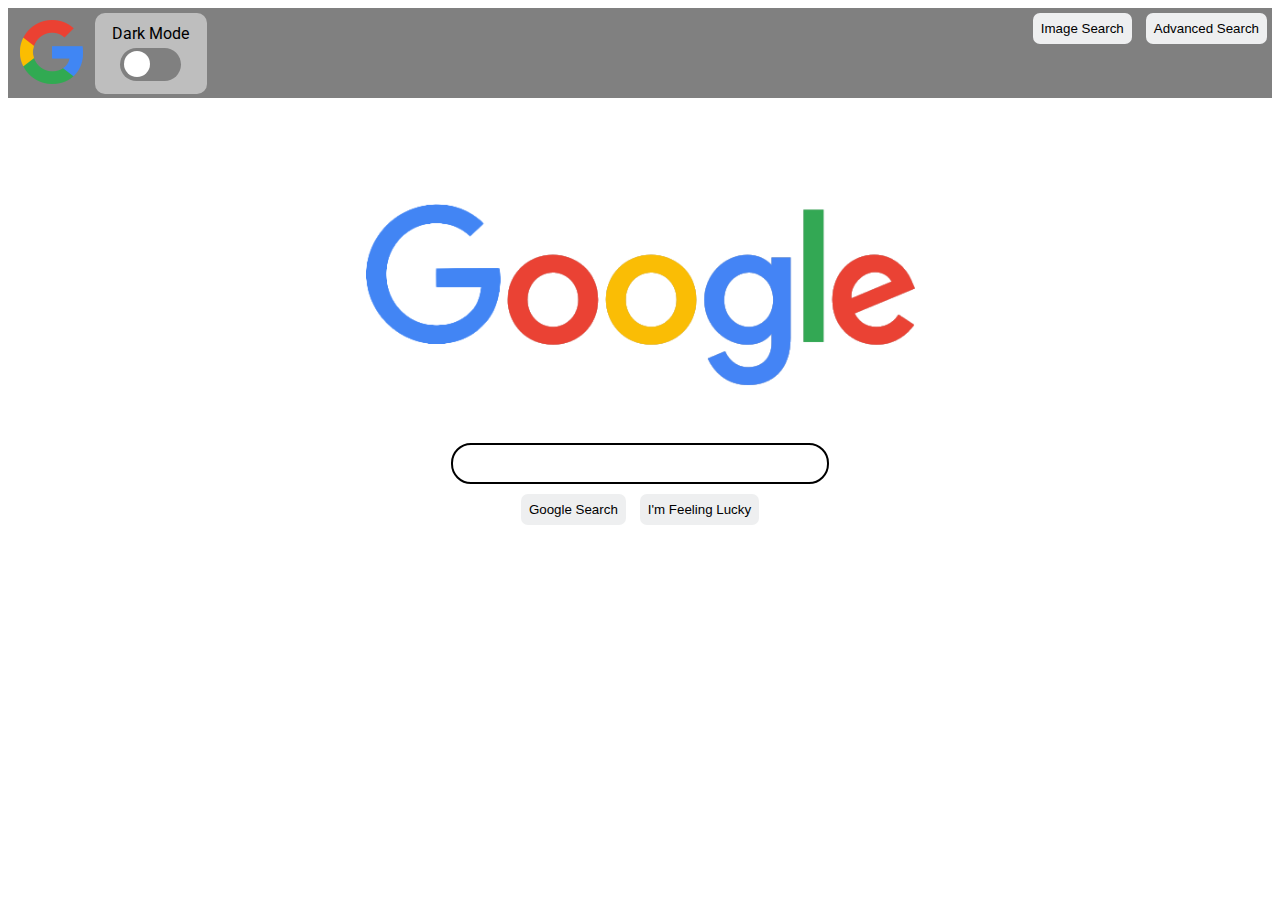
<file: index.html>
<!DOCTYPE html>
<html lang="en">
    <head>
        <meta charset="UTF-8">
        <link rel="shortcut icon" type="x-icon" href="Images/glogow.png" id="tabicon">
        <title>Google Search</title>
        <link rel="stylesheet" type="text/css" id="css" href="style2.css">
        <link rel="preconnect" href="https://fonts.googleapis.com">
        <link rel="preconnect" href="https://fonts.gstatic.com" crossorigin>
        <link href="https://fonts.googleapis.com/css2?family=Noto+Serif&family=Roboto&display=swap" rel="stylesheet">
        <script type="text/javascript" src="script.js"></script>
    </head>
    <body>
        <header>
            <div class="header" style="background: gray;">
                <div id="headerdiv" style="align-items: center;">
                    <div id="glogodiv">
                        <a href="index.html"><img src="Images\glogow.png" id="glogo"></a>
                    </div>
                    <div id="headertoggle">
                        <label class="toggle-switch">
                            <div id="themediv">
                                <p id="themetext">Dark Mode</p>
                                <input type="checkbox" id="themes" onchange="changeThemes()">
                                <span class="toggle"></span>
                            </div>
                        </label>
                    </div>
                    <div style="float: right;">
                        <button class="buttons"><a href="imgsearch.html" class="buttontext">Image Search</a></button>
                        <button class="buttons"><a href="advsearch.html" class="buttontext">Advanced Search</a></button>
                    </div>
                </div>
            </div> 
        </header>
        <main>
            <div class="glogofull_div">
                <img src="Images\glogowfull.png" class="glogofull_search" id="glogofull">
            </div>
            <div id="search">
                <div>
                    <form action="https://www.google.com/search">
                        <input type="text" id="searchbar" name="q">
                        <div id="submit">
                            <input type="submit" class="buttons" value="Google Search">
                            <input type="submit" class="buttons" name="btnI" value="I'm Feeling Lucky">
                        </div>
                    </form>
                </div>
            </div>
        </main>
    </body>
</html>
</file>
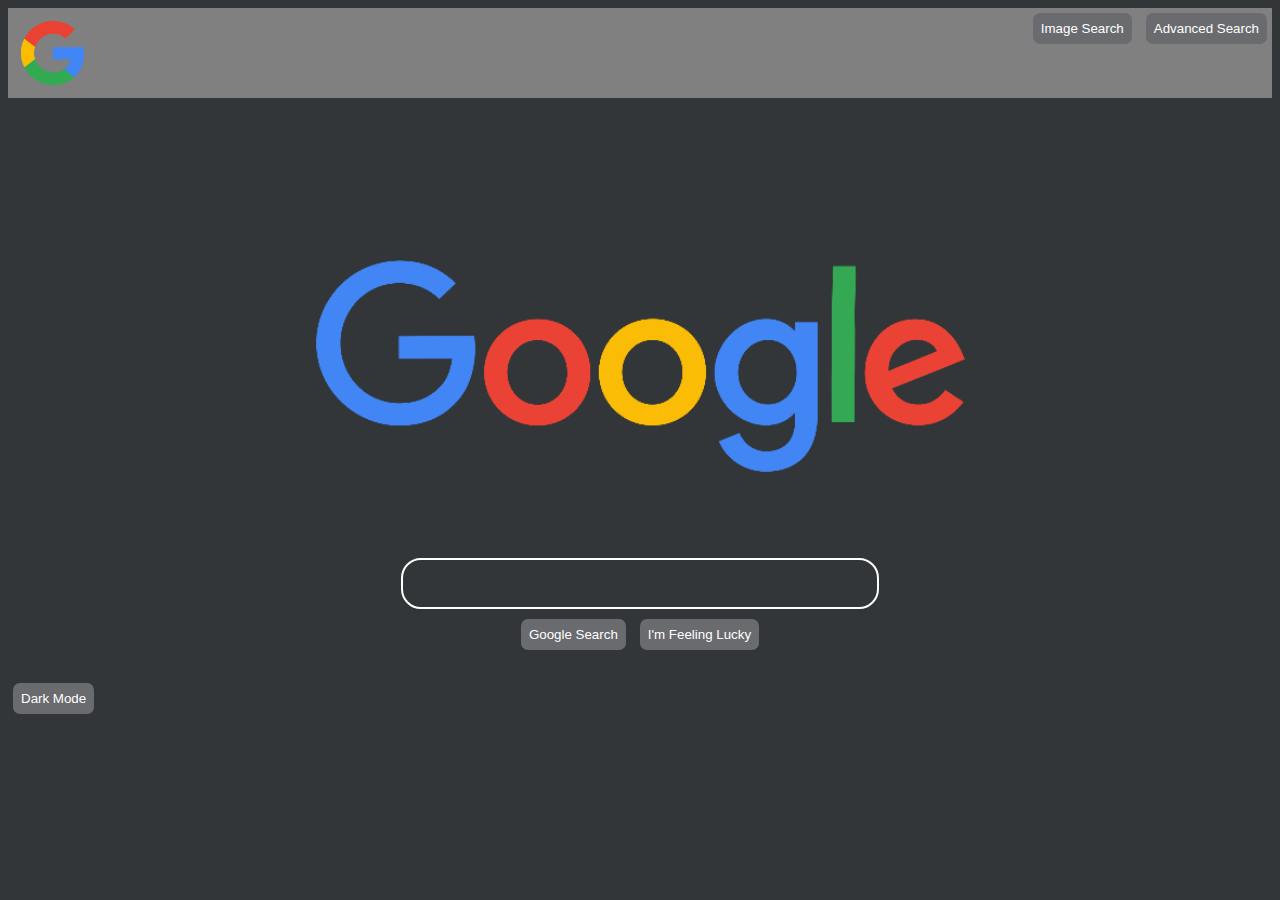
<file: HTML+CSS/index.html>
<!DOCTYPE html>
<html lang="en">
    <head>
        <title>Google Search</title>
        <link rel="stylesheet" type="text/css" href="style.css">
        <link rel="preconnect" href="https://fonts.googleapis.com">
        <link rel="preconnect" href="https://fonts.gstatic.com" crossorigin>
        <link href="https://fonts.googleapis.com/css2?family=Noto+Serif&family=Roboto&display=swap" rel="stylesheet">
        <script type="text/javascript" src="script.js"></script>
    </head>
    <body>
        <header>
            <div class="header" style="background: gray;">
                <div id="headerdiv" style="align-items: center;">
                    <div id="glogo">
                        <a href="index.html"><img src="Images\glogow.png" id="glogo"></a>
                    </div>
                    <div style="float: right;">
                        <button class="buttons"><a href="imgsearch.html" class="buttontext">Image Search</a></button>
                        <button class="buttons"><a href="advsearch.html" class="buttontext">Advanced Search</a></button>
                    </div>
                </div>
            </div>
        </header>
        <main>
            <div class="glogo_div">
                <img src="Images\glogowfull.png" class="glogo_search">
            </div>
            <div id="search">
                <div>
                    <form action="https://www.google.com/search">
                        <input type="text" id="searchbar" name="q">
                        <div id="submit">
                            <input type="submit" class="buttons" value="Google Search">
                            <input type="submit" class="buttons" name="btnI" value="I'm Feeling Lucky">
                        </div>
                    </form>
                </div>
            </div>
        </main>
        <footer>
            <div>
                <input type="button" onclick="darkMode()" class="themebutton" value="Dark Mode"></input>
            </div>
        </footer>
    </body>
</html>
</file>
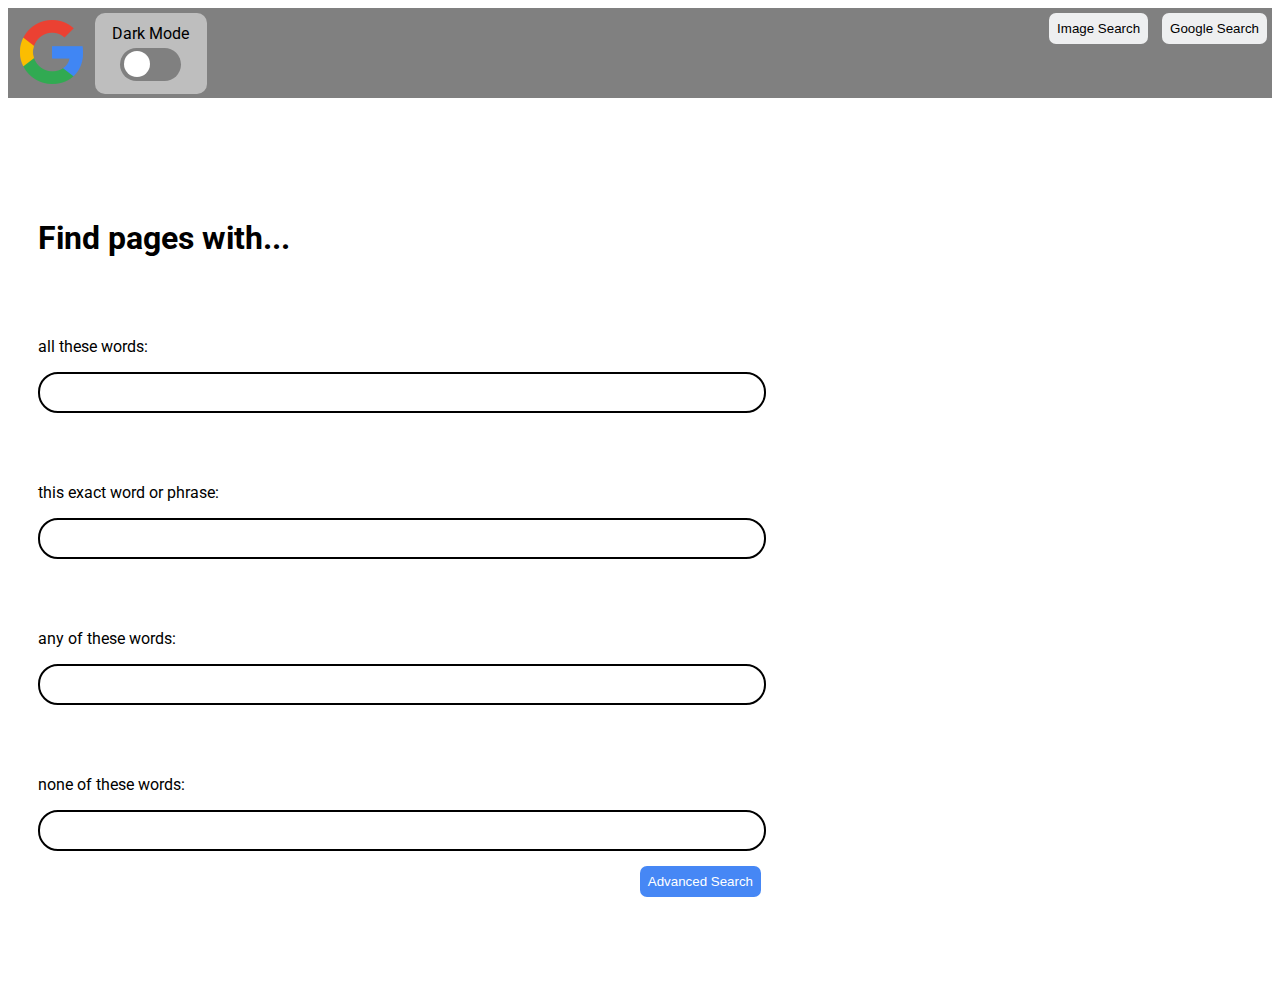
<file: advsearch.html>
<!DOCTYPE html>
<html lang="en">
    <head>
        <meta charset="UTF-8">
        <link rel="shortcut icon" type="x-icon" href="Images/glogow.png" id="tabicon">
        <title>Advanced Search</title>
        <link rel="stylesheet" type="text/css" id="css" href="style2.css">
        <link rel="preconnect" href="https://fonts.googleapis.com">
        <link rel="preconnect" href="https://fonts.gstatic.com" crossorigin>
        <link href="https://fonts.googleapis.com/css2?family=Noto+Serif&family=Roboto&display=swap" rel="stylesheet">
        <script type="text/javascript" src="script.js"></script>
    </head>
    <body>
        <header>
            <div class="header" style="background: gray;">
                <div id="headerdiv" style="align-items: center;">
                    <div id="glogodiv">
                        <a href="index.html"><img src="Images\glogow.png" id="glogo"></a>
                    </div>
                    <div id="headertoggle">
                        <label class="toggle-switch">
                            <div id="themediv">
                                <p id="themetext">Dark Mode</p>
                                <input type="checkbox" id="themes" onchange="advThemes()">
                                <span class="toggle"></span>
                            </div>
                        </label>
                    </div>
                    <div style="float: right;">
                        <button class="buttons"><a href="imgsearch.html" class="buttontext">Image Search</a></button>
                        <button class="buttons"><a href="index.html" class="buttontext">Google Search</a></button>
                    </div>
                </div>
            </div>
        </header>
        <main>
            <div id="advsearchdiv">
                <div>
                    <h1 class="advbar" style="margin-bottom: 80px;">Find pages with...</h1>
                    <form action="https://www.google.com/search">
                        <div class="advbar">
                            <p>all these words:</p>
                            <input type="text" id="advsearchbar" name="as_q">
                        </div>
                        <div class="advbar">
                            <p>this exact word or phrase:</p>
                            <input type="text" id="advsearchbar" name="as_epq">
                        </div>
                        <div class="advbar">
                            <p>any of these words:</p>
                            <input type="text" id="advsearchbar" name="as_oq">
                        </div>
                        <div class="advbar" style="margin-bottom: 10px">
                            <p>none of these words:</p>
                            <input type="text" id="advsearchbar" name="as_eq">
                        </div>
                        <div id="submit" style="text-align: right;">
                            <input type="submit" id="advsubmit" value="Advanced Search">
                        </div>
                    </form>
                </div>
            </div>
        </main>
    </body>
</html>
</file>
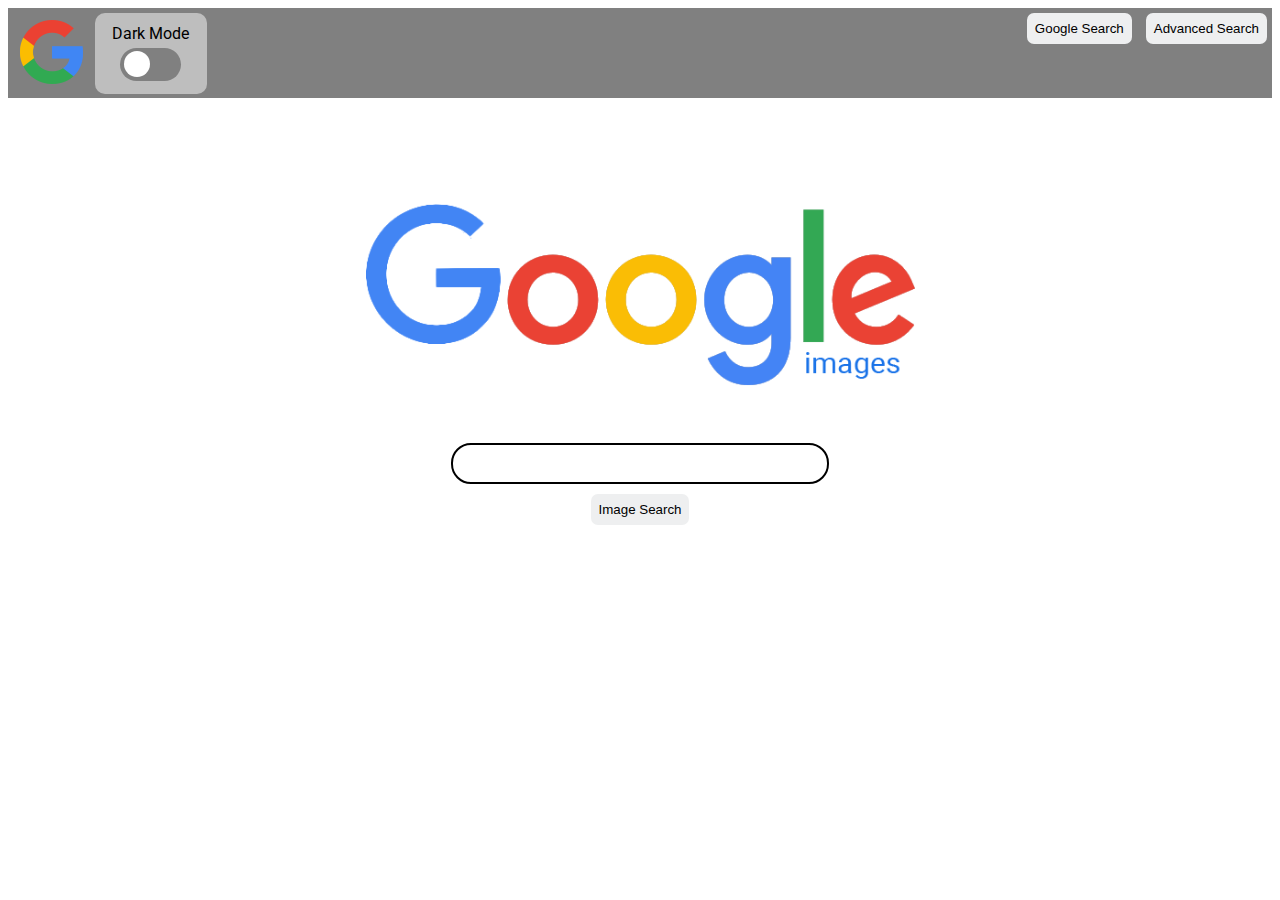
<file: imgsearch.html>
<!DOCTYPE html>
<html lang="en">
    <head>
        <meta charset="UTF-8">
        <link rel="shortcut icon" type="x-icon" href="Images/glogow.png" id="tabicon">
        <title>Google Images</title>
        <link rel="stylesheet" type="text/css" id="css" href="style2.css">
        <link rel="preconnect" href="https://fonts.googleapis.com">
        <link rel="preconnect" href="https://fonts.gstatic.com" crossorigin>
        <link href="https://fonts.googleapis.com/css2?family=Noto+Serif&family=Roboto&display=swap" rel="stylesheet">
        <script type="text/javascript" src="script.js"></script>
    </head>
    <body>
        <header>
            <div class="header" style="background: gray;">
                <div id="headerdiv" style="align-items: center;">
                    <div id="glogodiv">
                        <a href="index.html"><img src="Images\glogow.png" id="glogo"></a>
                    </div>
                    <div id="headertoggle">
                        <label class="toggle-switch">
                            <div id="themediv">
                                <p id="themetext">Dark Mode</p>
                                <input type="checkbox" id="themes" onchange="imgThemes()">
                                <span class="toggle"></span>
                            </div>
                        </label>
                    </div>
                    <div style="float: right;">
                        <button class="buttons"><a href="index.html" class="buttontext">Google Search</a></button>
                        <button class="buttons"><a href="advsearch.html" class="buttontext">Advanced Search</a></button>
                    </div>
                </div>
            </div>
        </header>
        <main>
            <div class="glogofull_div">
                <img src="Images\glogoimgwfull.png" class="glogofull_search" id="glogofull">
            </div>
            <div id="search">
                <div>
                    <form action="https://www.google.com/images">
                        <input type="text" id="searchbar" name="q">
                        <div id="submit">
                            <input type="submit" class="buttons" value="Image Search">
                        </div>
                    </form>
                </div>
            </div>
        </main>
    </body>
</html>
</file>
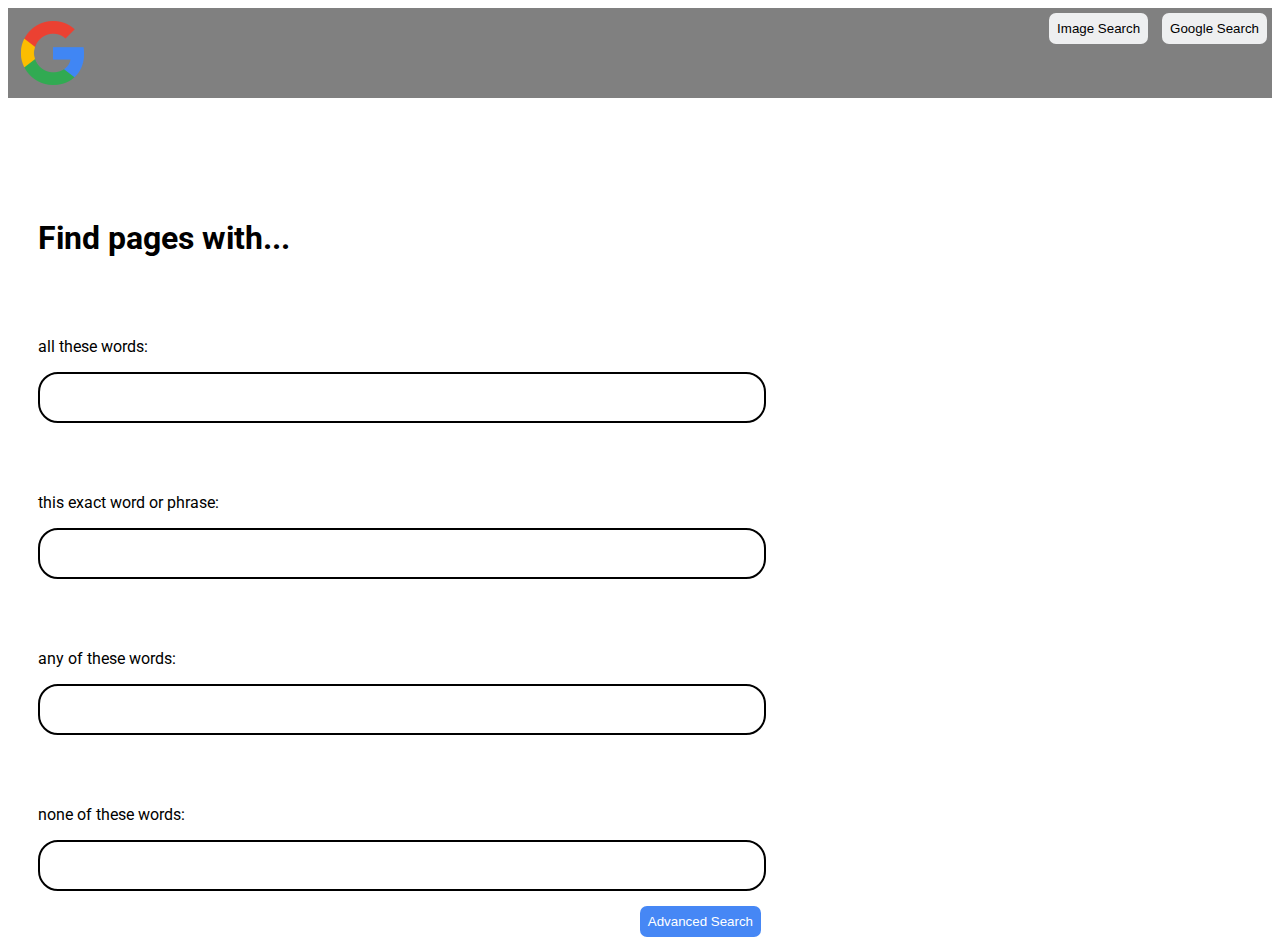
<file: HTML+CSS/advsearch.html>
<!DOCTYPE html>
<html lang="en">
    <head>
        <title>Advanced Search</title>
        <link rel="stylesheet" type="text/css" href="style2.css">
        <link rel="preconnect" href="https://fonts.googleapis.com">
        <link rel="preconnect" href="https://fonts.gstatic.com" crossorigin>
        <link href="https://fonts.googleapis.com/css2?family=Noto+Serif&family=Roboto&display=swap" rel="stylesheet">
    </head>
    <body>
        <header>
            <div class="header" style="background: gray;">
                <div id="headerdiv" style="align-items: center;">
                    <div id="glogo">
                        <a href="index.html"><img src="Images\glogow.png" id="glogo"></a>
                    </div>
                    <div style="float: right;">
                        <button class="buttons"><a href="imgsearch.html" class="buttontext">Image Search</a></button>
                        <button class="buttons"><a href="index.html" class="buttontext">Google Search</a></button>
                    </div>
                </div>
            </div>
        </header>
        <main>
            <div id="advsearchdiv">
                <div>
                    <h1 class="advbar" style="margin-bottom: 80px;">Find pages with...</h1>
                    <form action="https://www.google.com/search">
                        <div class="advbar">
                            <p>all these words:</p>
                            <input type="text" id="advsearchbar" name="as_q">
                        </div>
                        <div class="advbar">
                            <p>this exact word or phrase:</p>
                            <input type="text" id="advsearchbar" name="as_epq">
                        </div>
                        <div class="advbar">
                            <p>any of these words:</p>
                            <input type="text" id="advsearchbar" name="as_oq">
                        </div>
                        <div class="advbar" style="margin-bottom: 10px">
                            <p>none of these words:</p>
                            <input type="text" id="advsearchbar" name="as_eq">
                        </div>
                        <div id="submit" style="text-align: right;">
                            <input type="submit" id="advsubmit" value="Advanced Search">
                        </div>
                    </form>
                </div>
            </div>
        </main>
    </body>
</html>
</file>
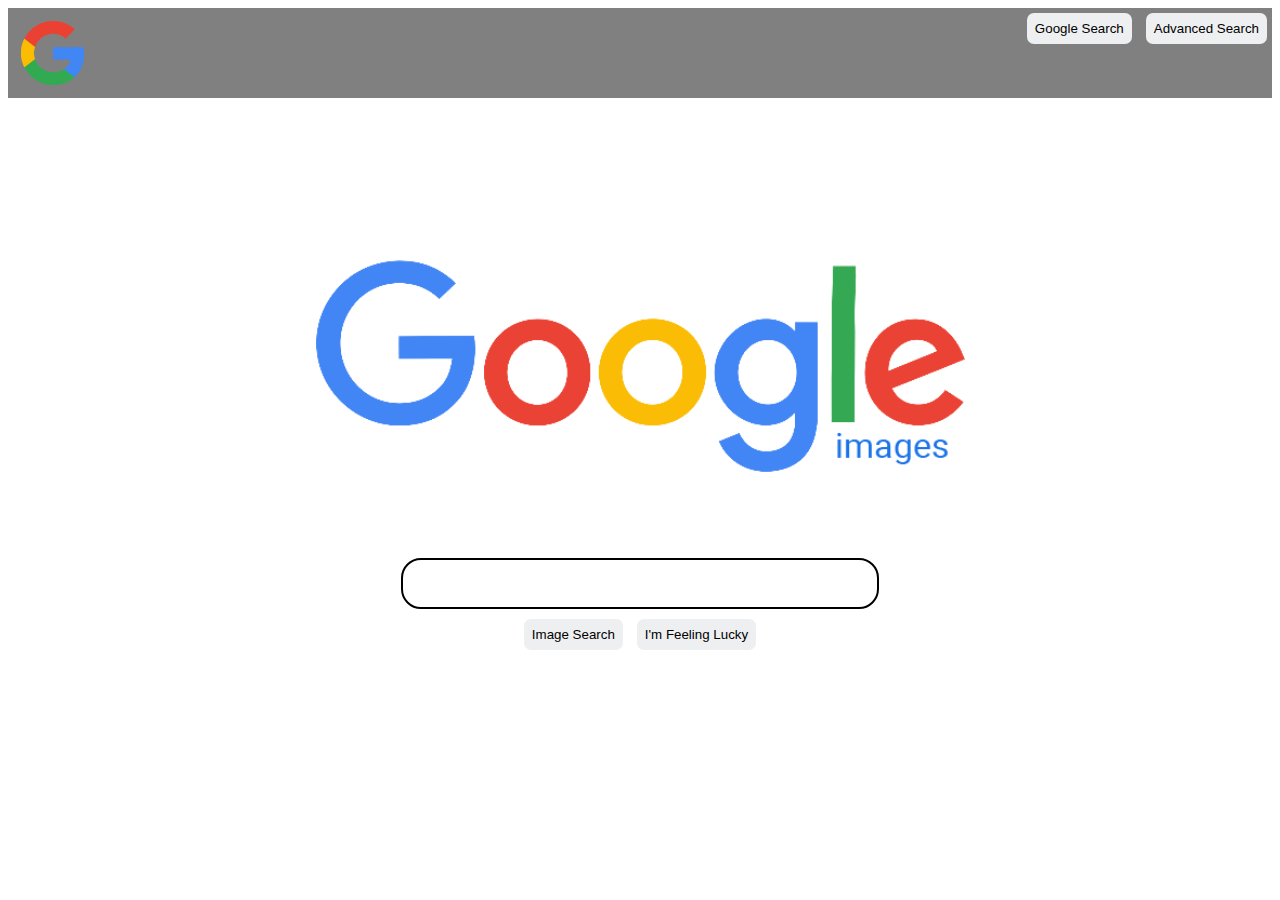
<file: HTML+CSS/imgsearch.html>
<!DOCTYPE html>
<html lang="en">
    <head>
        <title>Google Images</title>
        <link rel="stylesheet" type="text/css" href="style2.css">
        <link rel="preconnect" href="https://fonts.googleapis.com">
        <link rel="preconnect" href="https://fonts.gstatic.com" crossorigin>
        <link href="https://fonts.googleapis.com/css2?family=Noto+Serif&family=Roboto&display=swap" rel="stylesheet">
    </head>
    <body>
        <header>
            <div class="header" style="background: gray;">
                <div id="headerdiv" style="align-items: center;">
                    <div id="glogo">
                        <a href="index.html"><img src="Images\glogow.png" id="glogo"></a>
                    </div>
                    <div style="float: right;">
                        <button class="buttons"><a href="index.html" class="buttontext">Google Search</a></button>
                        <button class="buttons"><a href="advsearch.html" class="buttontext">Advanced Search</a></button>
                    </div>
                </div>
            </div>
        </header>
        <main>
            <div class="glogo_div">
                <img src="Images\glogoimgwfull.png" class="glogo_search">
            </div>
            <div id="search">
                <div>
                    <form action="https://www.google.com/images">
                        <input type="text" id="searchbar" name="q">
                        <div id="submit">
                            <input type="submit" class="buttons" value="Image Search">
                            <input type="submit" class="buttons" name="btnI" value="I'm Feeling Lucky">
                        </div>
                    </form>
                </div>
            </div>
        </main>
    </body>
</html>
</file>
<file: style2.css>
body {
    background: #ffffff;
    color: rgb(0, 0, 0);
    font-family: 'Roboto', sans-serif;
}

#header {
    width: 100%;
    height: 90px;
    display: flex;
    flex-wrap: nowrap;
    align-items: center;
}

#headerdiv {
    width: 100%;
    height: 90px;
    margin-bottom: 20px;
}

#glogo {
    width: auto;
    height: 64px;
    padding: 6px;
    float: left;
    align-self: center;
}

#glogodiv {
    width: auto;
    height: 64px;
    padding: 6px;
    float: left;
    align-self: center;
}

.glogofull_div {
    width: 100%;
    height: 150px;
    justify-content: center;
    margin-top: 7.5%;
    text-align: center;
    /* background: darkgray; */
}

.glogofull_search {
    width: 550px;
    height: auto;
    /* background: gray; */
    align-self: baseline;
    margin: 10px;
}

.buttons {
    background: #eeeff0;
    color: black;
    border: 2px solid black;
    border-radius: 7px;
    border: none;
    margin: 5px;
    padding: 8px;
}

.buttons:hover {
    background: #cccecf;
}

.buttontext {
    text-decoration: none;
    color: black;
}

#search {
    width: 100%;
    height: 100px;
    justify-content: center;
    align-items: baseline;
    margin-top: 100px;
    display: flex;
    flex-wrap: nowrap;
    /* background: black; */
}

#searchbar {
    border-radius: 20px;
    border: 2px solid black;
    text-align: left;
    padding-left: 12px;
    padding-right: 12px;
    width: 350px;
    height: 35px; 
    background: white;
    color: black;
    outline: none;
}

#searchbar:focus {
    background: #cccecf;
}

#searchbar:hover {
    background: #cccecf;
}

#submit {
    text-align: center;
    width: 100%;
    height: 35px;
    margin-top: 5px;
    align-self: center;
    justify-self: center;
    float: center;
}

#advsubmit {
    background: #4687f5;
    color: white;
    border-color: #696b6f;
    border-radius: 7px;
    border: none;
    margin: 5px;
    padding: 8px;
}

.advbar {
    margin-bottom: 70px;
    margin-left: 30px;
}

#advsearchdiv {
    width: 100%;
    height: 800px;
    justify-content: left;
    align-items: baseline;
    margin-top: 100px;
    display: flex;
    flex-wrap: nowrap;
}

#advsearchbar {
    border-radius: 20px;
    border: 2px solid black;;
    text-align: left;
    padding-left: 12px;
    padding-right: 12px;
    width: 700px;
    height: 35px; 
    background: white;
    color: black;
    outline: none;
}

#advsearchbar:focus {
    background: #cccecf;
}

#advsearchbar:hover {
    background: #cccecf;
}

/* Theme Switcher Toggle */

#themes {
    margin-left: 40px;
}

.toggle-switch {
    position: relative;
    display: inline-block;
    width: 141px;
    height: 80px;
    margin-bottom: 100px;
}

.toggle-switch input {
    display: none;
}

.toggle {
    position: absolute;
    cursor: pointer;
    top: 0;
    left: 0;
    right: 0;
    bottom: 0;
    background-color: gray;
    transition: 0.4s;
    border-radius: 34px;
    margin-top: 39.5px;
    margin-right: 54.5px;
    margin-left: 25px;
    margin-bottom: 7px;
}
  
.toggle:before {
    position: absolute;
    content: "";
    height: 26px;
    width: 26px;
    left: 4px;
    bottom: 4px;
    background-color: white;
    transition: 0.4s;
    border-radius: 50%;
}

#themediv {
    width: 95px;
    height: 52px;
    padding-top: 1px;
    padding-left: 17px;
    padding-bottom: 28px;
    border-radius: 10px;
    margin-top: 4.5px;
    background: #bebebe;
}

#themetext {
    margin-bottom: 3px;
    margin-top: 10px;
}

#headertoggle {
    float: left;
}
</file>
<file: HTML+CSS/style.css>
body {
    background: #323639;
    color: white;
    font-family: 'Roboto', sans-serif;
}

#header {
    width: 100%;
    height: 7vw;
    display: flex;
    flex-wrap: nowrap;
    align-items: center;
}

#headerdiv {
    width: 100%;
    height: 7vw;
    margin-bottom: 20px;
}

#glogo {
    width: auto;
    height: 5vw;
    padding: 1%;
    float: left;
    align-self: center;
}

.glogo_div {
    width: 100%;
    height: 210px;
    justify-content: center;
    margin-top: 150px;
    text-align: center;
    /* background: darkgray; */
}

.glogo_search {
    width: 650px;
    height: auto;
    /* background: gray; */
    align-self: baseline;
    margin: 10px;
}

.buttons {
    background: #696b6f;
    color: white;
    border-color: #696b6f;
    border-radius: 7px;
    border: none;
    margin: 5px;
    padding: 8px;
}

.buttontext {
    text-decoration: none;
    color: white;
}

#search {
    width: 100%;
    height: 120px;
    justify-content: center;
    align-items: baseline;
    margin-top: 100px;
    display: flex;
    flex-wrap: nowrap;
    /* background: black; */
}

#searchbar {
    border-radius: 20px;
    border: 2px solid rgb(255, 255, 255);
    text-align: left;
    padding-left: 12px;
    padding-right: 12px;
    width: 450px;
    height: 45px; 
    background: #323639;
    color: white;
    outline: none;
}

#searchbar:focus {
    background: #555656;
}

#searchbar:hover {
    background: #555656;
}

#submit {
    text-align: center;
    width: 100%;
    height: 35px;
    margin-top: 5px;
    align-self: center;
    justify-self: center;
    float: center;
}

#advsubmit {
    background: #4687f5;
    color: white;
    border-color: #696b6f;
    border-radius: 7px;
    border: none;
    margin: 5px;
    padding: 8px;
}

.advbar {
    margin-bottom: 70px;
    margin-left: 30px;
}

#advsearchdiv {
    width: 100%;
    height: 200px;
    justify-content: left;
    align-items: baseline;
    margin-top: 100px;
    display: flex;
    flex-wrap: nowrap;
}

#advsearchbar {
    border-radius: 20px;
    border: 2px solid rgb(255, 255, 255);
    text-align: left;
    padding-left: 12px;
    padding-right: 12px;
    width: 700px;
    height: 45px; 
    background: #323639;
    color: white;
    outline: none;
}

#advsearchbar:focus {
    background: #555656;
}

#advsearchbar:hover {
    background: #555656;
}
.themebutton {
    background: #696b6f;
    color: white;
    border-color: #696b6f;
    border-radius: 7px;
    border: none;
    margin: 5px;
    padding: 8px;
}
</file>
<file: HTML+CSS/style2.css>
body {
    background: #ffffff;
    color: rgb(0, 0, 0);
    font-family: 'Roboto', sans-serif;
}

#header {
    width: 100%;
    height: 7vw;
    display: flex;
    flex-wrap: nowrap;
    align-items: center;
}

#headerdiv {
    width: 100%;
    height: 7vw;
    margin-bottom: 20px;
}

#glogo {
    width: auto;
    height: 5vw;
    padding: 1%;
    float: left;
    align-self: center;
}

.glogo_div {
    width: 100%;
    height: 210px;
    justify-content: center;
    margin-top: 150px;
    text-align: center;
    /* background: darkgray; */
}

.glogo_search {
    width: 650px;
    height: auto;
    /* background: gray; */
    align-self: baseline;
    margin: 10px;
}

.buttons {
    background: #eeeff0;
    color: black;
    border: 2px solid black;
    border-radius: 7px;
    border: none;
    margin: 5px;
    padding: 8px;
}

.buttontext {
    text-decoration: none;
    color: black;
}

#search {
    width: 100%;
    height: 120px;
    justify-content: center;
    align-items: baseline;
    margin-top: 100px;
    display: flex;
    flex-wrap: nowrap;
    /* background: black; */
}

#searchbar {
    border-radius: 20px;
    border: 2px solid black;
    text-align: left;
    padding-left: 12px;
    padding-right: 12px;
    width: 450px;
    height: 45px; 
    background: white;
    color: black;
    outline: none;
}

#searchbar:focus {
    background: #cccecf;
}

#searchbar:hover {
    background: #cccecf;
}

#submit {
    text-align: center;
    width: 100%;
    height: 35px;
    margin-top: 5px;
    align-self: center;
    justify-self: center;
    float: center;
}

#advsubmit {
    background: #4687f5;
    color: white;
    border-color: #696b6f;
    border-radius: 7px;
    border: none;
    margin: 5px;
    padding: 8px;
}

.advbar {
    margin-bottom: 70px;
    margin-left: 30px;
}

#advsearchdiv {
    width: 100%;
    height: 200px;
    justify-content: left;
    align-items: baseline;
    margin-top: 100px;
    display: flex;
    flex-wrap: nowrap;
}

#advsearchbar {
    border-radius: 20px;
    border: 2px solid black;;
    text-align: left;
    padding-left: 12px;
    padding-right: 12px;
    width: 700px;
    height: 45px; 
    background: white;
    color: black;
    outline: none;
}

#advsearchbar:focus {
    background: #cccecf;
}

#advsearchbar:hover {
    background: #cccecf;
}
</file>
